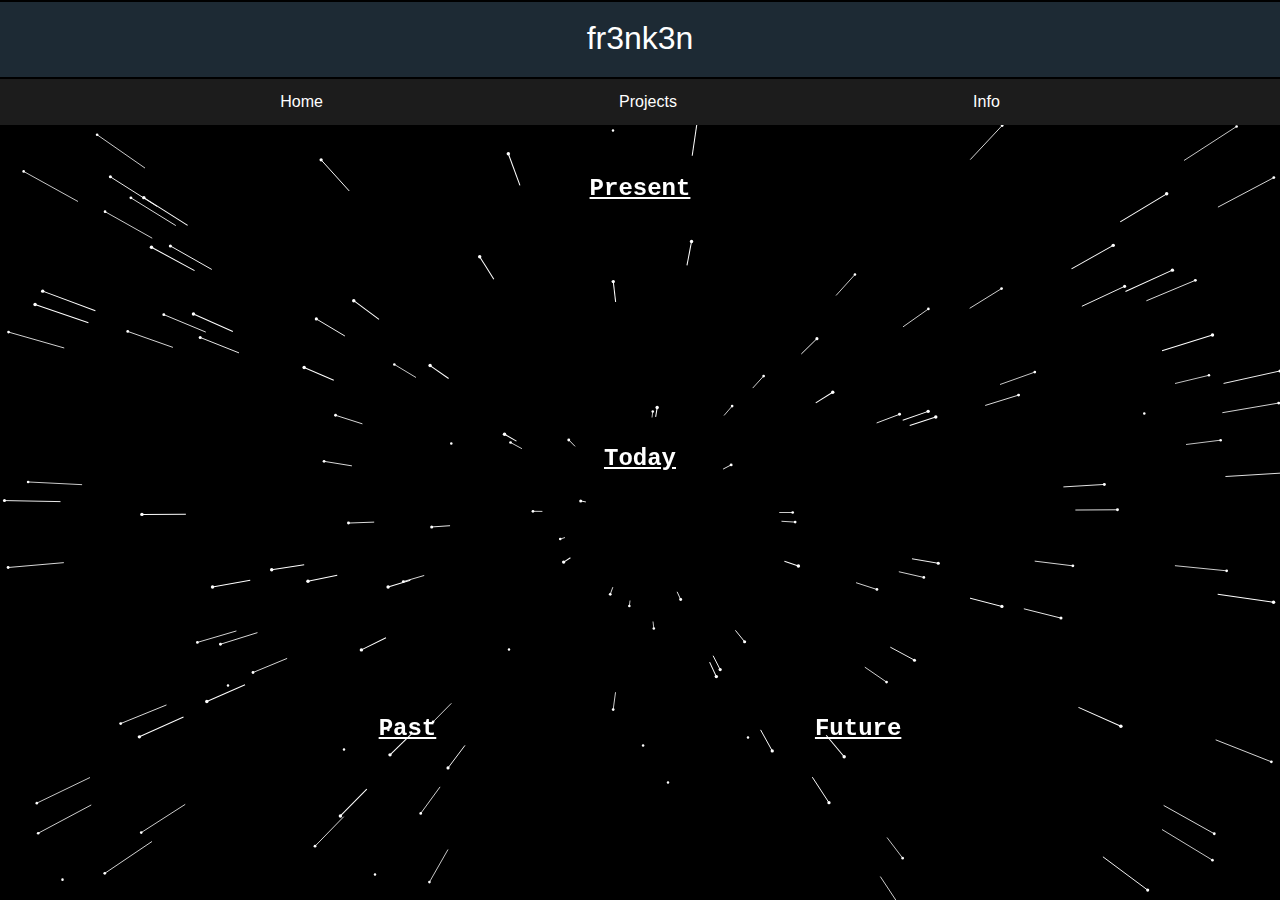
<file: index.html>
<!DOCTYPE html>
<html lang="de">

<head>
    <meta charset="UTF-8">
    <meta name="viewport" content="width=device-width, initial-scale=1.0">
    <title>Homepage</title>

    <link rel="stylesheet" href="stylesheet/Stylesheet.css">

</head>

<body class="no-scroll">
    <div class="container_div_border" id="container_headline">
        <div id=container_headline_font>
            fr3nk3n
        </div>
    </div>

    <div class="container_div_border " id="container_nav">
        <a class="a_nav" href="index.html">Home</a>
        <a class="a_nav" href="/projects.html">Projects</a>
        <a class="a_nav" href="info.html">Info</a>
    </div>

    <div id="container_content">

        <canvas id="myCanvas"></canvas>

        <div class="container_flex" id="overlay_canvas">

            <div class="font_style container_flex_column div_space">
                <div class="timer_headline">Present</div>
                <div id="clock"></div>
                <div id="date"></div>
            </div>

            <div class="div_space"></div>

            <div class="font_style container_flex_column div_space">
                <div class="timer_headline">Today</div>
                <div id="today_countdown"></div>
            </div>

            <div class="div_space"></div>

            <div class="font_style container_flex_row">
                <div class="container_flex_column div_space">
                    <div class="timer_headline">Past</div>
                    <div id="countup"></div>
                </div>

                <div class="container_flex_column div_space">
                    <div class="timer_headline">Future</div>
                    <div id="countdown"></div>
                </div>
            </div>

        </div>

    </div>





    <script src="javascript/Main.js" type="module"></script>
    <script>

    </script>

</body>





</html>
</file>
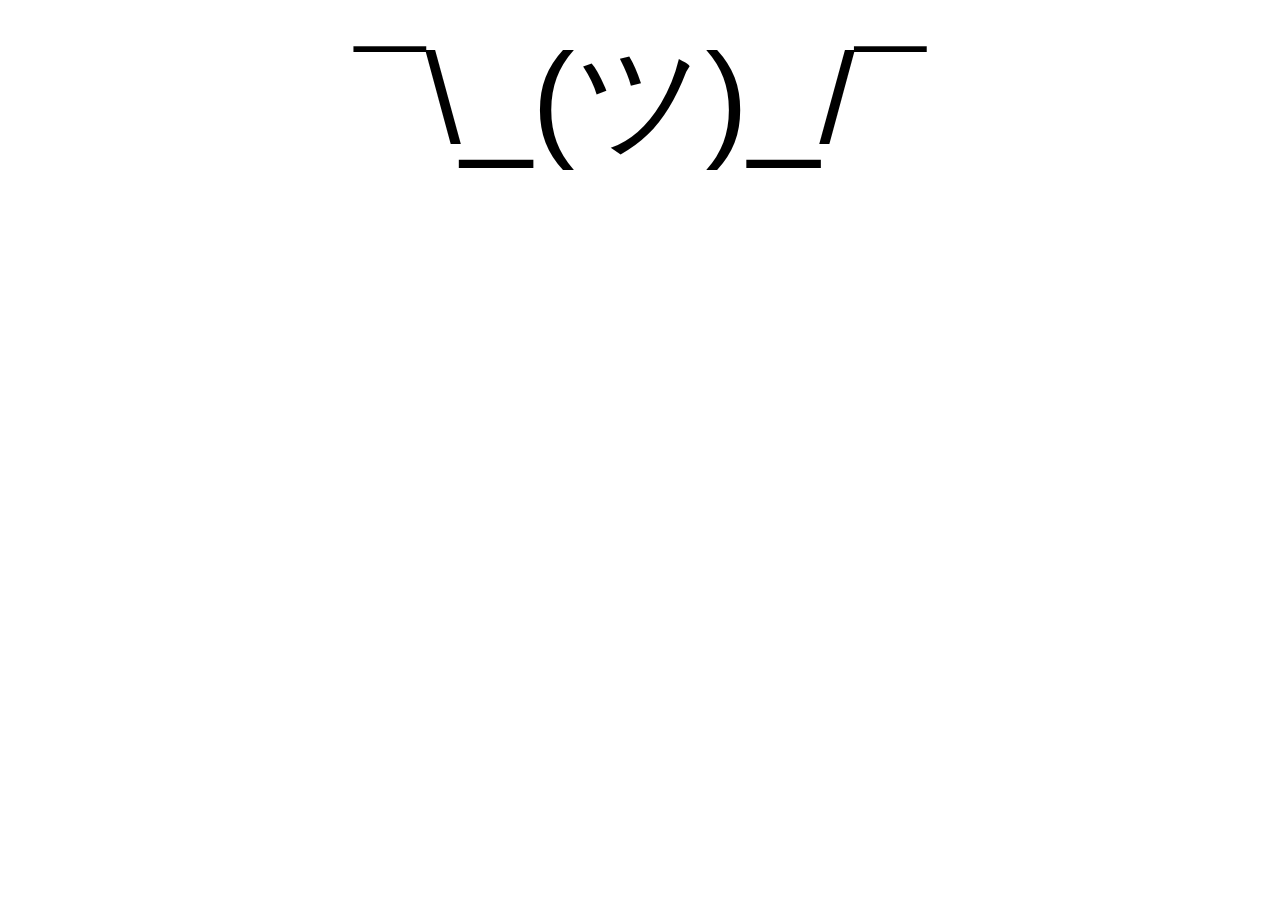
<file: info.html>
<!DOCTYPE html>
<html lang="de">
<head>
    <meta charset="UTF-8">
    <meta name="viewport" content="width=device-width, initial-scale=1.0">
    <title>Info</title>
    <link rel="stylesheet" href="stylesheet/Stylesheet.css">

</head>
<body>
    <div id="container_asci">
        <a href="index.html">¯\_(ツ)_/¯</a>
    </div>
</body>
</html>
</file>
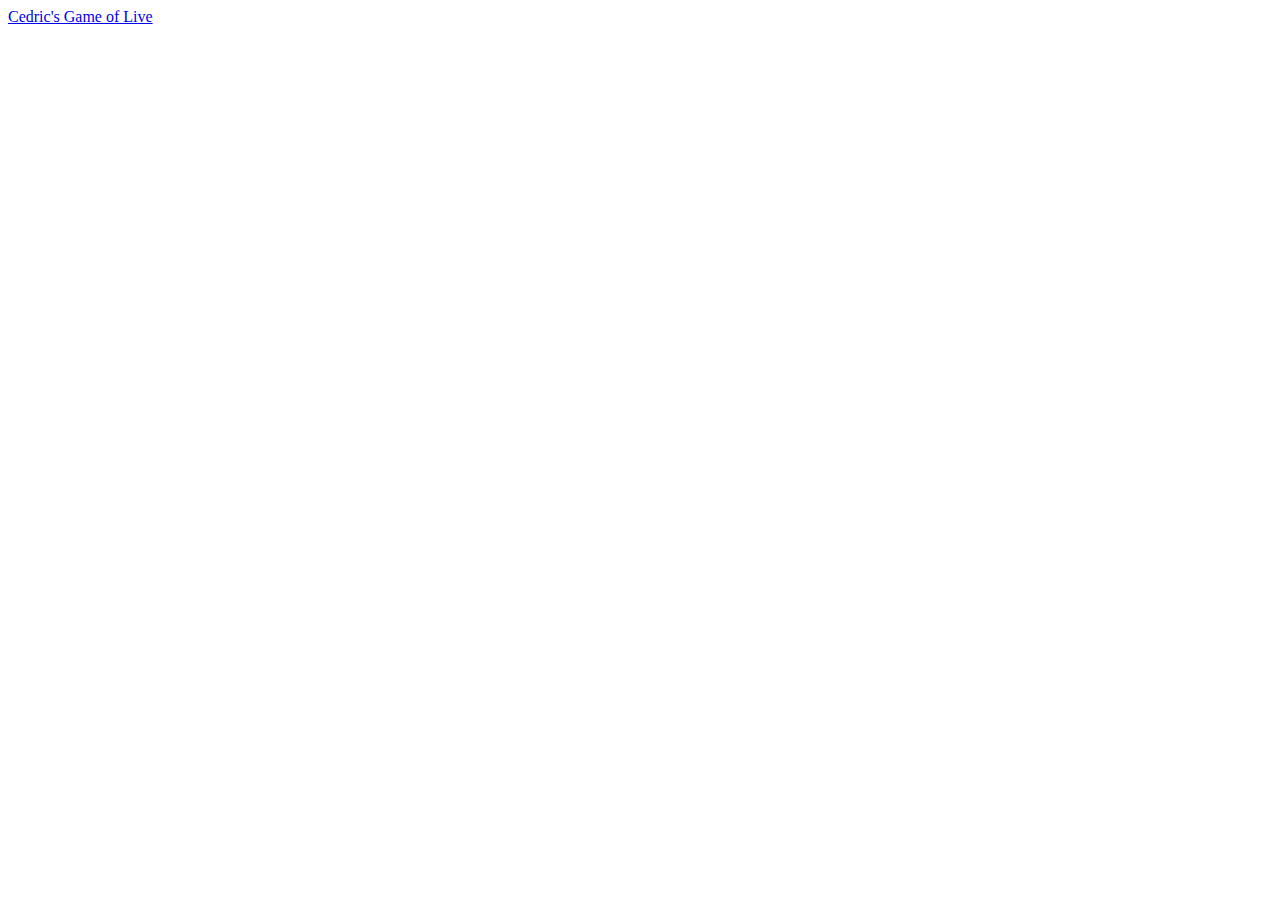
<file: projects.html>
<!DOCTYPE html>
<html lang="de">
<head>
    <meta charset="UTF-8">
    <meta name="viewport" content="width=device-width, initial-scale=1.0">
    <title>Projects</title>
</head>
<body>
    <a href="projects\Cedrics Game of Live\cgol.html">Cedric's Game of Live</a>
</body>
</html>
</file>
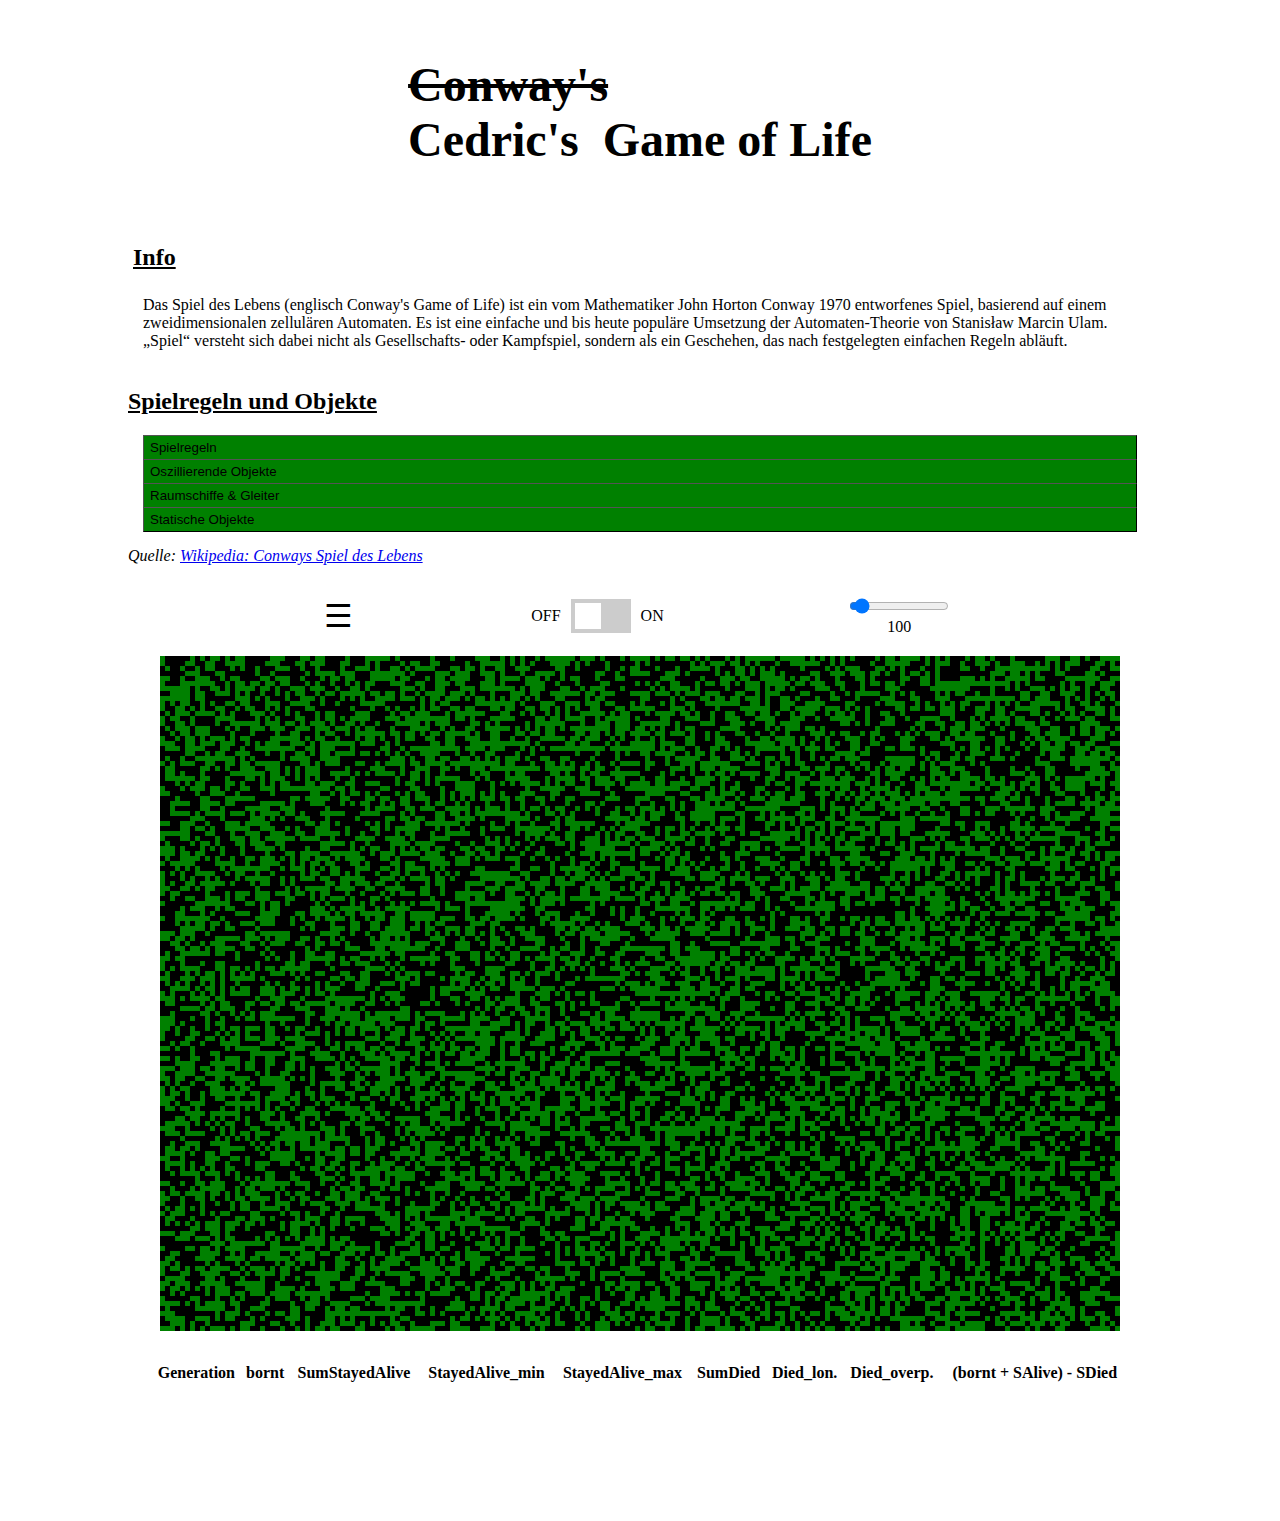
<file: projects/Cedrics Game of Live/cgol.html>
<!DOCTYPE html>
<html>

<head>
    <meta charset="utf-8">
    <title>Cedric's game of life</title>
    <link rel="stylesheet" href="./stylesheet.css">

</head>

<body class="FlexContainer">

    <!--Settings-->
    <div id="SettingsContainer">
        <div>
            <a href="javascript:void(0)" class="closebtn" onclick="closeSide()">&times;</a>
            <h2>Settings</h2>
        </div>
        <div id="InnerSettingsContainer">
            <!--Cell-->
            <div class="InnerSettingBlockContainer">
                <div class="Container_Label_Inputfelds">
                    <div class="ContainerLabels">
                        <label>Cells Size: </label>
                    </div>
                    <div class="ContainerInputfelds">
                        <input type="number" name=InputCellsSize placeholder="Number of rect size"> </input>
                    </div>
                </div>
                <div>
                    <button class="SettingsButton" id="buttonID_CalcRowCol" onclick="calcRowCol()">Calc</button>
                </div>
            </div>
            <!--Row & Col-->
            <div class="InnerSettingBlockContainer">
                <div class="Container_Label_Inputfelds">
                    <div class="ContainerLabels">
                        <label>Rows: </label>
                    </div>
                    <div class="ContainerInputfelds">
                        <input type="number" name=InputNumRow placeholder="Number of row"> </input>
                    </div>
                </div>
                <div class="Container_Label_Inputfelds">
                    <div class="ContainerLabels">
                        <label>Columns: </label>
                    </div>
                    <div class="ContainerInputfelds">
                        <input type="number" name=InputNumCol placeholder="Number of col"> </input>
                    </div>
                </div>
                <div>
                    <button class="SettingsButton" id="buttonID0" onclick="buttonClickInit()">Init</button>
                </div>
            </div>
        </div>
    </div>

    <div id="AllContent">
        <!--headline-->
        <div id="headlineContainer">
            <div>
                <h1>
                    <div style="text-decoration: line-through">Conway's </div>
                    <div style="display: flex; flex-direction: row;">
                        <div style="display: flex;">Cedric's </div>
                        <div>&nbsp Game of Life</div>
                    </div>
                </h1>
            </div>
        </div>

        <!--infos-->
        <div id="InfoContainer">
            <div>
                <h2>
                    <span>Info</span>
                </h2>
            </div>
        </div>
        <div id="ContainerContent">
            <div>
                Das Spiel des Lebens (englisch Conway's Game of Life) ist ein vom Mathematiker John Horton Conway
                1970 entworfenes Spiel, basierend auf einem zweidimensionalen zellulären Automaten. Es ist eine
                einfache und bis heute populäre Umsetzung der Automaten-Theorie von Stanisław Marcin Ulam.
                <br>
                „Spiel“ versteht sich dabei nicht als Gesellschafts- oder Kampfspiel, sondern als ein Geschehen, das
                nach festgelegten einfachen Regeln abläuft.
            </div>
            <br>
        </div>
        <!--Spielregeln und Objekte Accordions-->
        <div id="SR-OContainer">
            <div>
                <h2>
                    <span>Spielregeln und Objekte</span>
                </h2>
            </div>
        </div>


        <div id="ContainerContent">

            <div class="ContainerAccordionBtnImgs">
                <button onclick="myAccordion('accordion0')" class="accordionBtn">Spielregeln</button>
                <div id="accordion0" class="accordionHide accordionContainer">
                    <p class="TextClassContainerHeadline">Betrachtet wird die mittlere Zelle. <br> Ihr Zustand wird von
                        ihren Nachbarn bestimmt </p>
                    <div id="AC_SR" class="ContainerImg">
                        <div class="InnerContainerImg">
                            <img src="./img/Spielregeln/willBorn.png" alt="cell will be born" title="cell will be born">
                            <label class="TextClassContainer">Die Zelle wird in der nächste Generation geboren <br>
                                [Anzahl Nachbarn = 3]</label>
                        </div>
                        <div class="InnerContainerImg">
                            <img src="./img/Spielregeln/willStayAlive.png" alt="cell will be stay alive"
                                title="cell will be stay alive">
                            <label class="TextClassContainer">Die Zelle bliebt in der nächste Generation am Leben <br>
                                [Anzahl Nachbarn = 2 | 3] </label>
                        </div>
                        <div class="InnerContainerImg">
                            <img src="./img/Spielregeln/willlDie(lonliness).png" alt="cell will die (lonliness)"
                                title="cell will die (lonliness)">
                            <label class="TextClassContainer">Die Zelle wird in der nächsten Generation, an Einsamkeit,
                                sterben <br> [Anzahl Nachbarn < 2]</label>
                        </div>
                        <div class="InnerContainerImg">
                            <img src="./img/Spielregeln/willDie(overpopulation).png"
                                alt="cell will die (overpopulation)" title="cell will die (overpopulation)">
                            <label class="TextClassContainer">Die Zelle wird in der nächsten Generation, durch
                                Überbevölkerung, sterben <br> [Anzahl Nachbar > 3]</label>
                        </div>
                    </div>
                </div>
            </div>
            <div class="ContainerAccordionBtnImgs">
                <button onclick="myAccordion('accordion1')" class="accordionBtn">Oszillierende Objekte</button>
                <div id="accordion1" class="accordionHide accordionContainer">
                    <div id="AC_OB" class="ContainerImg">
                        <img src="./img/OszillierendeObjekte/OszillierendesObjekt_Bipole.gif"
                            alt="Oszillierendes Objekt Bipole" title="Oszillierendes Objekt Bipole">
                        <img src="./img/OszillierendeObjekte/OszillierendesObjekt_Blinker.gif"
                            alt="Oszillierendes Objekt Blinker" title="Oszillierendes Objekt Blinker">
                        <img src="./img/OszillierendeObjekte/OszillierendesObjekt_Kroete.gif"
                            alt="Oszillierendes Objekt Kroete" title="Oszillierendes Objekt Kroete">
                        <img src="./img/OszillierendeObjekte/OszillierendesObjekt_Oktagon.gif"
                            alt="Oszillierendes Objekt Oktagon" title="Oszillierendes Objekt Oktagon">
                        <img src="./img/OszillierendeObjekte/OszillierendesObjekt_Pulsator.gif"
                            alt="Oszillierendes Objekt Pulsator" title="Oszillierendes Objekt Pulsator">
                        <img src="./img/OszillierendeObjekte/OszillierendesObjekt_Tripole.gif"
                            alt="Oszillierendes Objekt Tripole" title="Oszillierendes Objekt Tripole">
                        <img src="./img/OszillierendeObjekte/OszillierendesObjekt_Tuemmler.gif"
                            alt="Oszillierendes Objekt Tuemmler" title="Oszillierendes Objekt Tuemmler">
                        <img src="./img/OszillierendeObjekte/OszillierendesObjekt_Uhr.gif"
                            alt="Oszillierendes Objekt Uhr" title="Oszillierendes Objekt Uhr">
                    </div>
                </div>
            </div>
            <div class="ContainerAccordionBtnImgs">
                <button onclick="myAccordion('accordion2')" class="accordionBtn">Raumschiffe & Gleiter</button>
                <div id="accordion2" class="accordionHide accordionContainer">
                    <div id="AC_RG" class="ContainerImg">
                        <div>
                            <img src="./img/Raumschiffe&Gleiter/Gleiter_animiert.gif" alt="Gleiter animiert"
                                title="Gleiter animiert">
                            <img src="./img/Raumschiffe&Gleiter/Gleiter_statisch.gif" alt="Gleiter statisch"
                                title="Gleiter statisch">
                        </div>
                        <img src="./img/Raumschiffe&Gleiter/Raumschiffe_animiert.gif" alt="Raumschiffe animiert"
                            title="Raumschiffe animiert">
                        <div>
                            <img src="./img/Raumschiffe&Gleiter/Segler1_statisch.png" alt="Segler 1 statisch"
                                title="Segler 1 statisch">
                            <img src="./img/Raumschiffe&Gleiter/Segler2_statisch.png" alt="Segler 2 statisch"
                                title="Segler 2 statisch">
                            <img src="./img/Raumschiffe&Gleiter/Segler3_statisch.png" alt="Segler 3 statisch"
                                title="Segler 3 statisch">
                        </div>
                    </div>
                </div>
            </div>
            <div class="ContainerAccordionBtnImgs">
                <button onclick="myAccordion('accordion3')" class="accordionBtn">Statische Objekte</button>
                <div id="accordion3" class="accordionHide accordionContainer">
                    <div id="AC_SO" class="ContainerImg">
                        <img src="./img/StatischeObjekte/StatischesObjekt_Bienenstock.png"
                            alt="Statisches Objekt Bienenstock" title="Statisches Objekt Bienenstock">
                        <img src="./img/StatischeObjekte/StatischesObjekt_Block.png" alt="Statisches Objekt Block"
                            title="Statisches Objekt Block">
                        <img src="./img/StatischeObjekte/StatischesObjekt_Boot.png" alt="Statisches Objekt Boot"
                            title="Statisches Objekt Boot">
                        <img src="./img/StatischeObjekte/StatischesObjekt_Brotlaib.png" alt="Statisches Objekt Brotlaib"
                            title="Statisches Objekt Brotlaib">
                        <img src="./img/StatischeObjekte/StatischesObjekt_Fresser.png" alt="Statisches Objekt Fresser"
                            title="Statisches Objekt Fresser">
                        <img src="./img/StatischeObjekte/StatischesObjekt_Kahn.png" alt="Statisches Objekt Kahn"
                            title="Statisches Objekt Kahn">
                        <img src="./img/StatischeObjekte/StatischesObjekt_Kuebel.png" alt="Statisches Objekt Kuebel"
                            title="Statisches Objekt Kuebel">
                        <img src="./img/StatischeObjekte/StatischesObjekt_Teich.png" alt="Statisches Objekt Teich"
                            title="Statisches Objekt Teich">
                    </div>
                </div>
            </div>
        </div>
        <cite>
            <p> Quelle: <a href="https://de.wikipedia.org/wiki/Conways_Spiel_des_Lebens#Conways%20Spiel%20des%20Lebens">
                    Wikipedia: Conways Spiel des Lebens</a>
            </p>
        </cite>
        <!--Canvas Control-->
        <div id="Canvas_Control_Container">
            <!-- control buttons-->
            <div id="ControlContainer">
                <!--SettingsButton-->
                <div id="ContainerSettingsBtn">
                    <span onclick="openSide()">&#9776;</span>
                </div>
                <!-- Rectangular switch -->
                <div id="ContainerSwitchLabels">
                    <div class="ToggleLabels">OFF</div>
                    <div>
                        <label class="switch">
                            <input id="inputToggleSwitch" type="checkbox">
                            <span class="slider"></span>
                        </label>
                    </div>
                    <div class="ToggleLabels">ON</div>
                </div>
                <!--range slider-->
                <div id="InputRngeSlider">
                    <div>
                        <input id="InputRangeID" type="range" min="50" max="1000" step="50" value="100">
                    </div>
                    <div>
                        <div>
                            <output id="InputRangeValueID"></output>
                        </div>
                    </div>
                </div>
            </div>
            <!--Canvas-->
            <div id="CanvasContainer">
                <canvas id="canvasID"></canvas>
            </div>
            <!-- info panel-->
            <!--
            <div id="InfoPanelContainer">
                <div class="spaceClass">Generation:</div>
                <output id=InfoGC></output>
            </div> 
            -->
            <div id="table-wrapper">
                <div id="table-scroll">
                    <table id="tableStatistics">
                        <!--
                        <tr>
                            <th>Generation</th>
                            <th>Anzahl Zellen gesamt</th>
                            <th>Anzahl Zellen lebendig </th>
                            <th>Anzahl Zellen unlebendig </th>
                            
                        </tr>
                        -->

                        <tr>
                            <th>Generation</th>
                            <th>bornt</th>
                            <th>SumStayedAlive</th>
                            <th>StayedAlive_min</th>
                            <th>StayedAlive_max</th>
                            <th>SumDied</th>
                            <th>Died_lon.</th>
                            <th>Died_overp.</th>
                            <th>(bornt + SAlive) - SDied</th>
                        </tr>
                    </table>
                </div>
            </div>
        </div>

    </div>




    <script src="./javaScript.js"></script>
</body>

</html>
</file>
<file: stylesheet/Stylesheet.css>
body {
    display: flex;
    flex-direction: column;
    justify-content: center;
    font-family: sans-serif;
    margin: 0;
}

.container_div_border {
    border-top: 2px solid black;
}

#container_nav {
    display: flex;
    justify-content: space-evenly;
    flex: 2;
    background-color: #1c1c1c;
    height: 50px;
}

.a_nav {
    color: white;
}

a {
    text-decoration: none;
    padding: 14px 16px;
    color: black;
}

#container_nav a:hover {
    background-color: #2c2c2c;
}


#container_headline {
    display: flex;
    justify-content: center;
    height: 75px;
    background-color: #1d2a34;
}

#container_headline_font {
    font-size: 32px;
    padding: 18px 0px 18px 0px;
    color: white;

}

#container_content {
    display: flex;
    flex-direction: column;
    flex: 3;
    align-items: center;
    justify-content: center;
}

#myCanvas {
    z-index: 1;

}

#overlay_canvas {
    display: flex;
    flex-direction: column;
    color: white;
    position: absolute;
    z-index: 2;
    width: 100%;
    justify-content: center;
    height: auto;
}

.div_space {
    height: 15vh;
}

.font_style {
    font-family: 'Courier New', Courier, monospace;
    font-size: larger;
}

#container_asci {
    display: flex;
    justify-content: center;
    align-items: center;
    font-size: 128px;
}

.container_flex_column {
    display: flex;
    flex-direction: column;
    align-items: center;

}

.container_flex_row {
    display: flex;
    flex-direction: row;
    align-items: center;
    justify-content: space-evenly
}

.timer_headline {
    font-size: x-large;
    font-weight: bold;
    text-decoration: underline;
}

.no-scroll {
    overflow: hidden;
}
</file>
<file: projects/Cedrics Game of Live/stylesheet.css>
.FlexContainer {
    display: flex;
    flex-direction: column;
    justify-content: center;
    align-content: center;
    flex-wrap: wrap;
    width: 100%;
    height: max-content;
}

#AllContent {
    display: flex;
    flex-direction: column;
    width: 80%;
    transition: margin-left .5s;
    padding: 5px;
}

body {
    margin: 0px;
    transition: background-color .5s;
}

h1 {
    padding: 20px;
    font-size: 48px;
}

h2 {
    text-decoration: underline;
}

#headlineContainer {
    display: flex;
    flex: 100%;
    flex-direction: column;
    align-items: center;

}

.accordionBtn {
    width: 100%;
    height: 25px;
    text-align: left;
    background-color: green;
    border-width: 1px;
    margin-bottom: -1px;
}

.accordionContainer {
    border-width: 1px;
    border-color: gray;
    border-style: none none none solid;
    border-radius: 3px;
    margin-bottom: 5px;
}

.accordionShow {
    display: block !important;
}

.accordionHide {
    display: none;
}

.ContainerImg {
    display: flex;
    flex-wrap: wrap;
    flex-direction: row;
    justify-content: space-evenly;
    align-items: center;
    padding: 10px;

}

.InnerContainerImg {
    display: flex;
    flex-wrap: wrap;
    flex-direction: column;
    justify-content: space-evenly;
    align-items: center;



}


.TextClassContainerHeadline {
    display: flex;
    align-items: center;
    flex-direction: column;
    text-align: center;
    font-size: 16px;
}

.TextClassContainer {
    width: 150px;
    text-align: center;
    font-size: 14px;
}



img {
    width: min-content;
    padding: 5px;

}

#SettingsContainer {
    display: flex;
    align-items: center;
    flex-direction: column;
    width: 0;
    height: 100%;

    position: fixed;
    z-index: 1;
    top: 0;
    left: 0;
    background-color: rgb(66, 66, 66);
    overflow-x: hidden;
    transition: 0.5s;
}

#ContainerSettingsBtn {

    font-size: 32px;
    cursor: pointer;
}

.closebtn {
    position: absolute;
    top: 0;
    right: 25px;
    font-size: 36px;
    margin-left: 50px;
    padding: 8px 8px 8px 32px;
    text-decoration: none;
    color: #818181;
    display: block;
    transition: 0.3s;
}

#InnerSettingsContainer {
    display: flex;
    flex-direction: column;
}

.InnerSettingBlockContainer {
    display: flex;
    flex-direction: column;
    padding-bottom: 50px;
}

input {
    width: 48px;
    height: max-content;
}

.Container_Label_Inputfelds {
    display: flex;
    padding: 5px 0px 5px 0px;
    width: 150px;
}

.ContainerLabels {
    flex: 75%;
    padding-right: 5px;
}

.ContainerInputfelds {
    flex: 25%;
    padding-left: 5px;
}

#Canvas_Control_Container {
    display: flex;
    flex: 80%;
    flex-direction: column;
    flex-wrap: wrap;
    align-content: center;
    padding: 5px;
}

#ControlContainer {
    display: flex;
    justify-content: space-evenly;
    align-items: center;

    margin: 5px;
}

#CanvasContainer {
    display: flex;
    
    justify-content: center;

    margin: 5px;
}

#InfoContainer {
    display: flex;
    align-items: center;

    margin: 5px;
}

#ContainerSwitchLabels {
    display: flex;
    flex-direction: row;
    align-items: center;
}

.ToggleLabels {
    padding: 10px;
}

.SettingsButton {
    font-size: 12px;
    width: 150px;
    height: 24px;
    margin: 5px 0px 5px 0px;
}

#InfoPanelContainer {
    display: flex;
    flex-direction: row;
    padding: 5px;
    justify-content: center;
}

#ContainerContent {
    display: flex;
    flex: 80%;
    flex-direction: column;
    padding: 0px 15px 0px 15px;
}

/* The switch - the box around the slider */
.switch {
    position: relative;
    display: inline-block;
    width: 60px;
    height: 34px;
}

/* Hide default HTML checkbox */
.switch input {
    opacity: 0;
    width: 0;
    height: 0;
}

/* The slider */
.slider {
    position: absolute;
    cursor: pointer;
    top: 0;
    left: 0;
    right: 0;
    bottom: 0;
    background-color: #ccc;
    -webkit-transition: .4s;
    transition: .4s;
}

.slider:before {
    position: absolute;
    content: "";
    height: 26px;
    width: 26px;
    left: 4px;
    bottom: 4px;
    background-color: white;
    -webkit-transition: .4s;
    transition: .4s;
}

input:checked+.slider {
    background-color: green;
}

input:focus+.slider {
    box-shadow: 0 0 1px green;
}

input:checked+.slider:before {
    -webkit-transform: translateX(26px);
    -ms-transform: translateX(26px);
    transform: translateX(26px);
}

#InputRngeSlider {
    display: flex;
    flex-direction: column;
    justify-content: space-evenly;
    align-items: center;
    margin: 5px;
}

#InputRangeID {
    width: 100px;
}

.spaceClass {
    padding: 0px 10px 0px 10px
}

td {
    text-align: center;
    vertical-align: middle;
}

#table-wrapper {
    position: relative;
}

#table-scroll {
    height: 150px;
    overflow: auto;
    margin-top: 20px;
}

#table-wrapper table {
    width: 100%;

}
</file>
